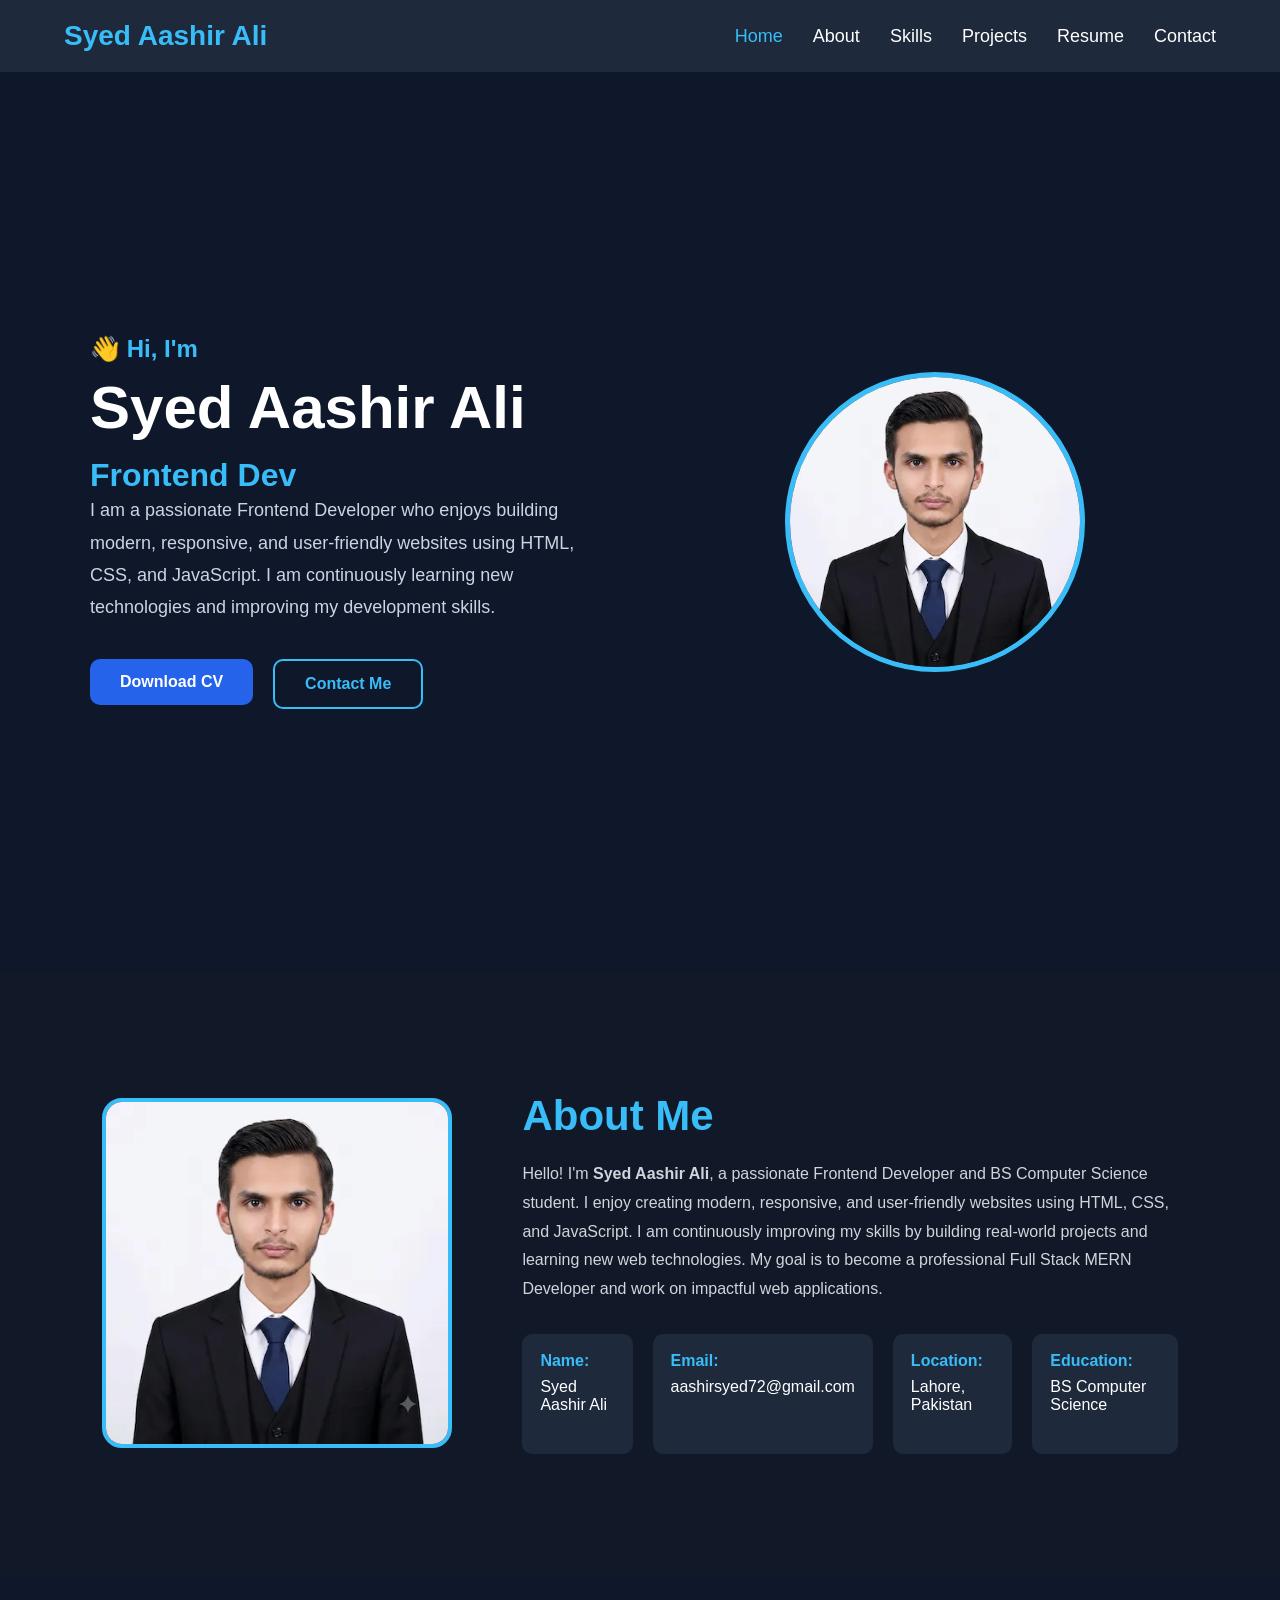
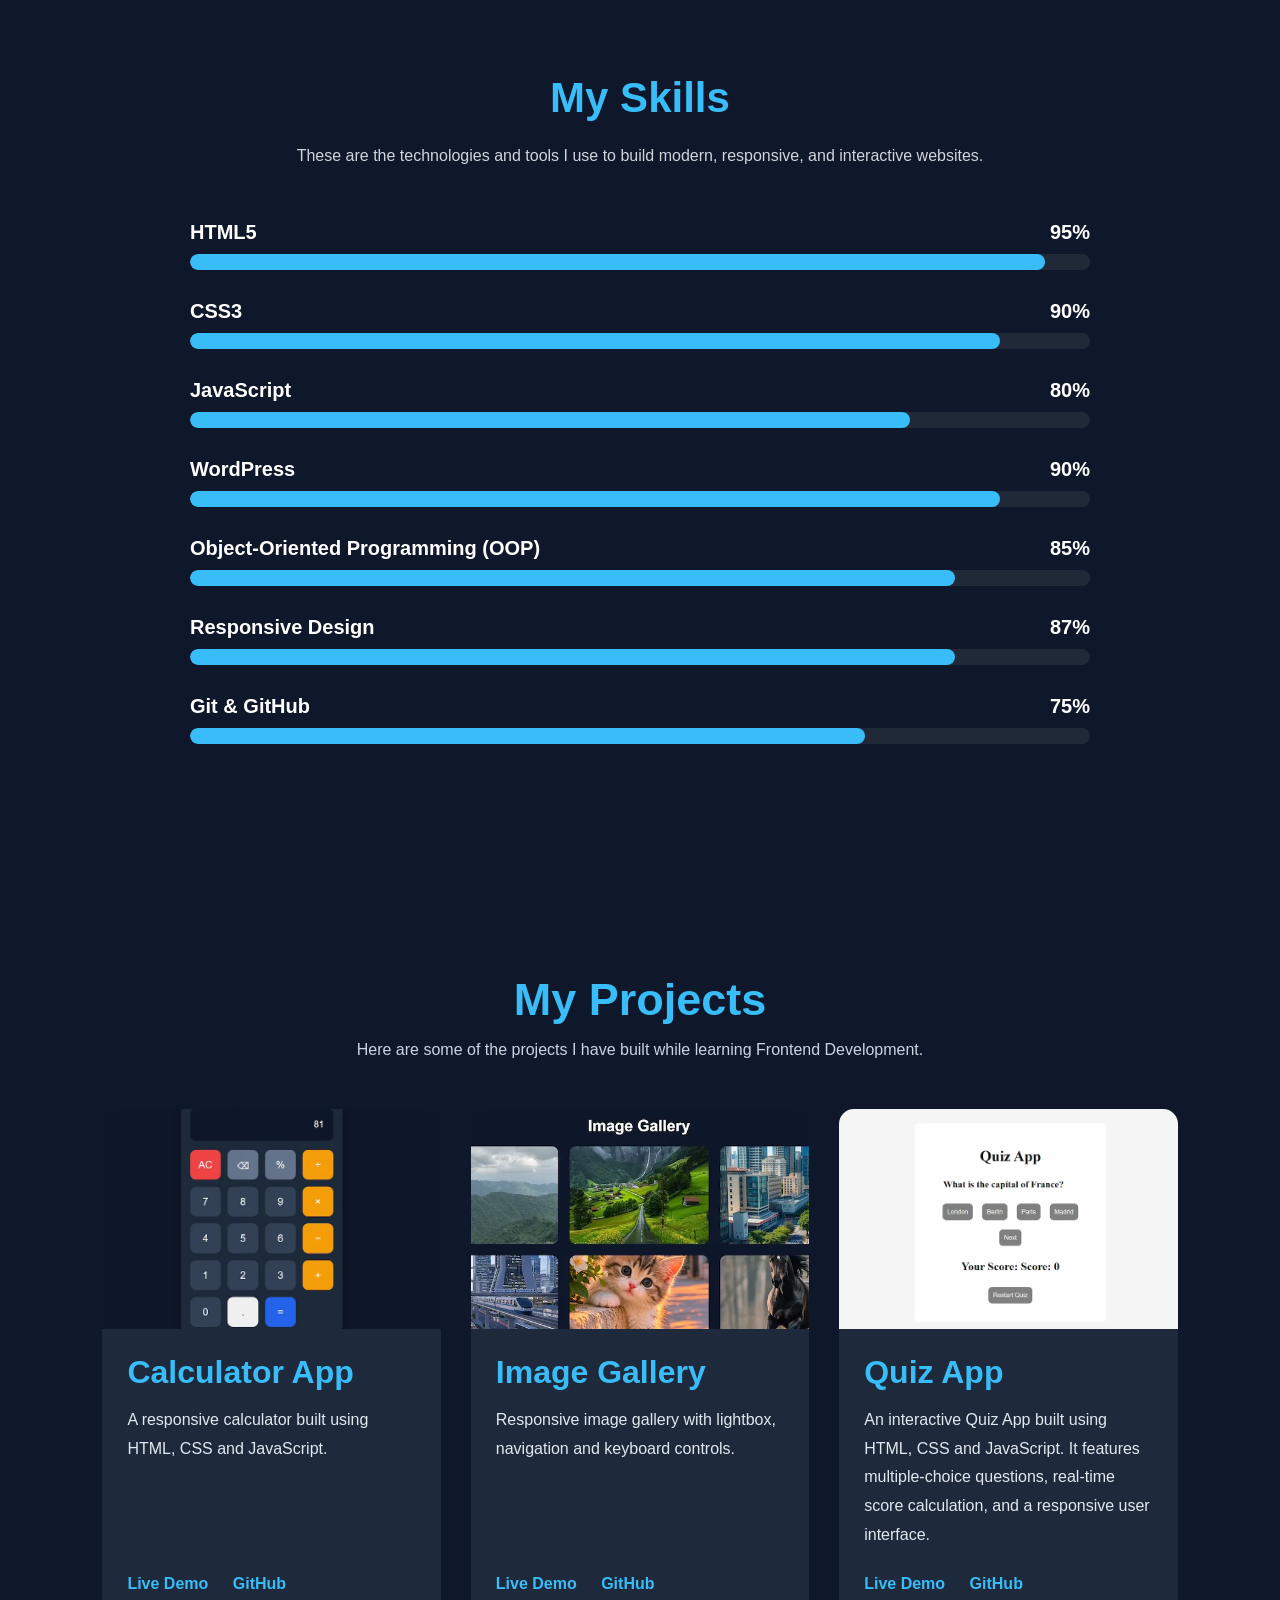
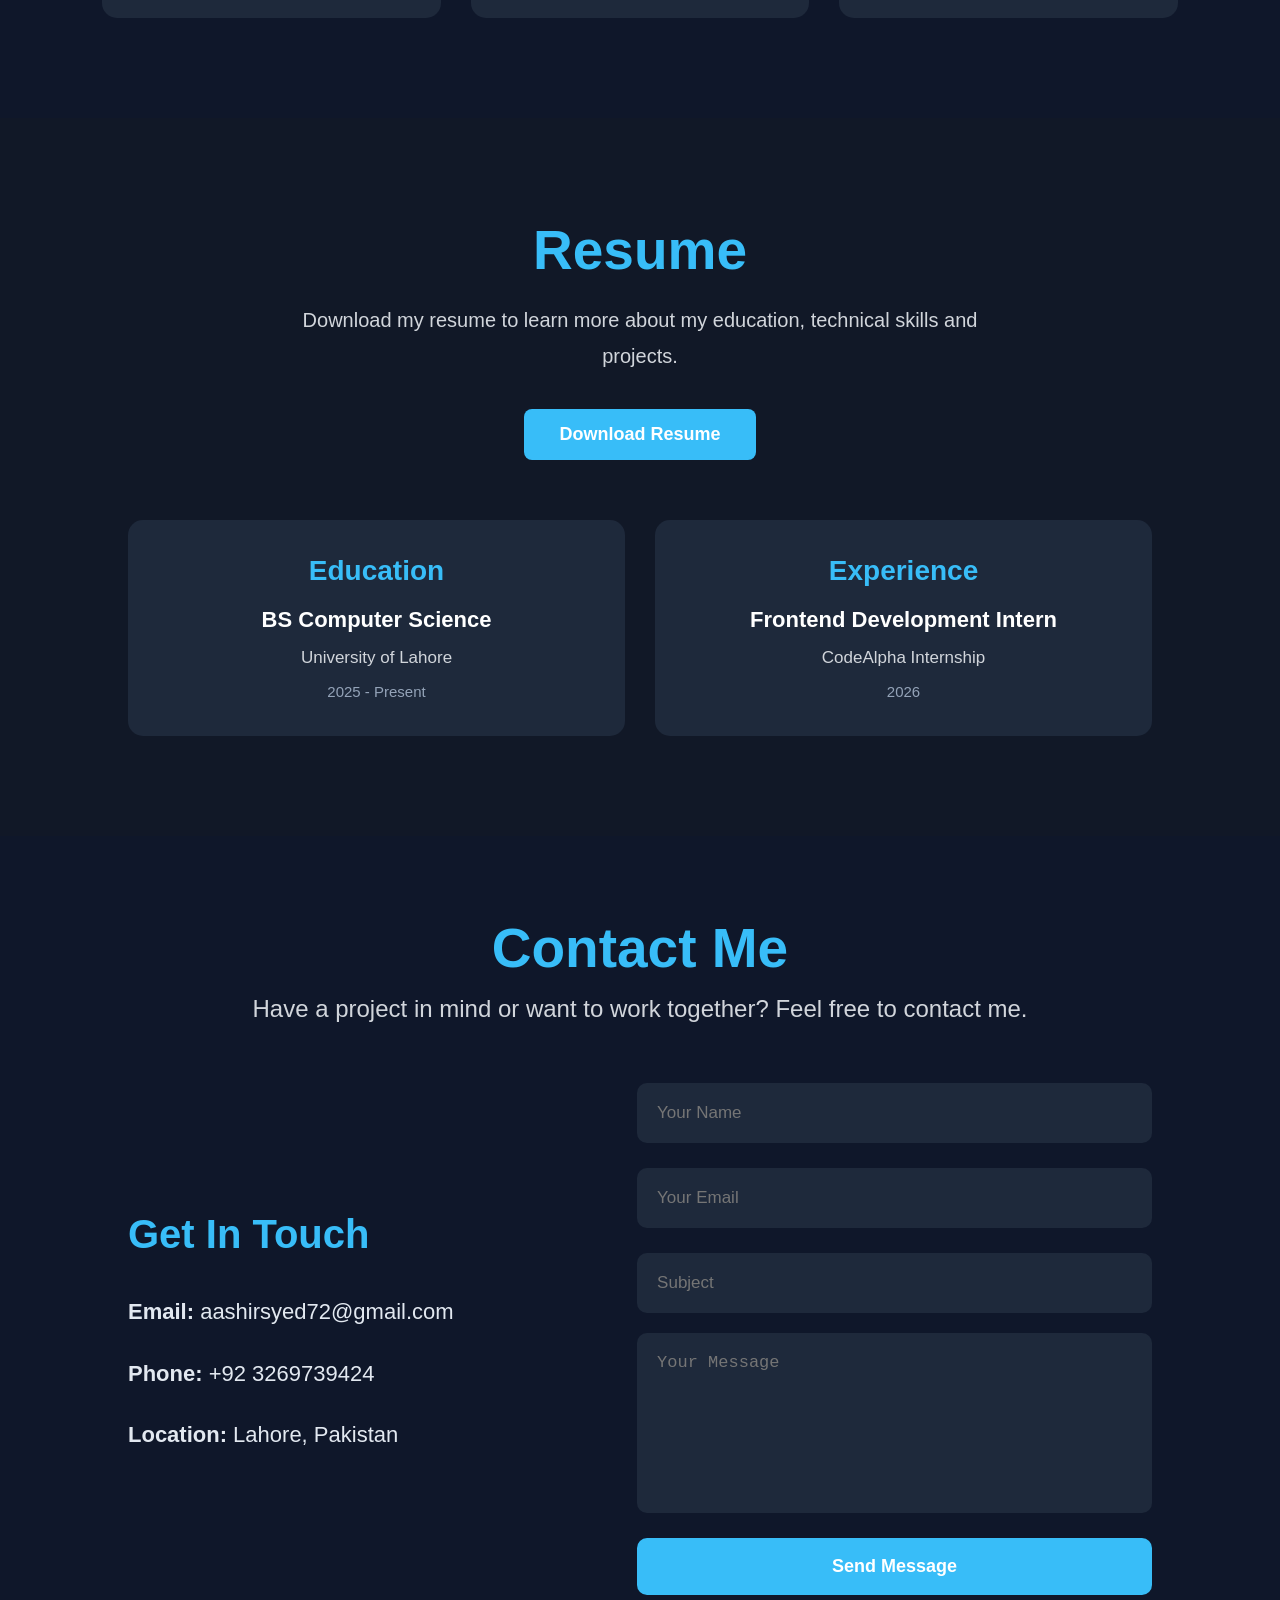
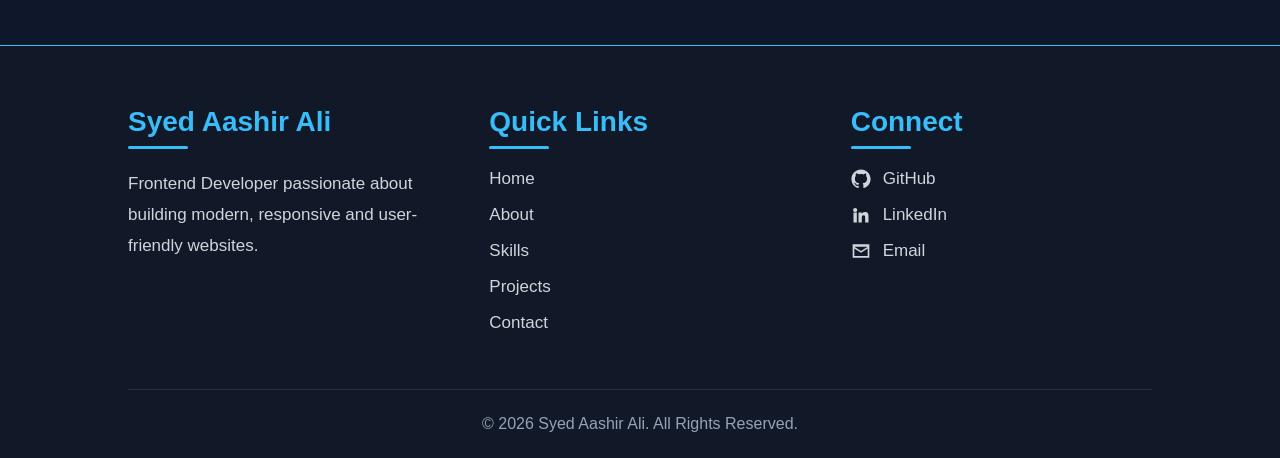
<file: index.html>
<!DOCTYPE html>
<html lang="en">

<head>
    <meta charset="UTF-8">
    <meta name="viewport" content="width=device-width, initial-scale=1.0">
    <title>Syed Aashir Ali | Frontend & JavaScript Developer</title>

    <meta name="description"
        content="Syed Aashir Ali - JavaScript Developer and Frontend Developer. Explore my projects, skills, resume, and web development portfolio.">

    <meta name="author" content="Syed Aashir Ali">

    <meta name="robots" content="index, follow">

    <meta property="og:title" content="Syed Aashir Ali | JavaScript Developer">

    <meta property="og:description"
        content="Explore the portfolio of Syed Aashir Ali, a JavaScript and Frontend Developer showcasing projects, skills, and web development experience.">

    <meta property="og:type" content="website">

    <meta property="og:url" content="https://aashirbycodes.github.io/CodeAlpha_Portfolio/">
    <link rel="canonical" href="https://aashirbycodes.github.io/CodeAlpha_Portfolio/">

    <link rel="stylesheet" href="style.css">
    <link rel="icon" href="Profile.webp">

    <script type="application/ld+json">
{
  "@context": "https://schema.org",
  "@type": "Person",
  "name": "Syed Aashir Ali",
  "url": "https://aashirbycodes.github.io/CodeAlpha_Portfolio/",
  "image": "https://aashirbycodes.github.io/CodeAlpha_Portfolio/Images/Profile.webp",
  "jobTitle": "JavaScript Developer",
  "description": "JavaScript and Frontend Developer specializing in HTML, CSS, and JavaScript.",
  "sameAs": [
    "https://aashirbycodes.github.io/CodeAlpha_Portfolio/",
    "https://www.linkedin.com/in/syed-aashir-ali-5aa7aa278/"
  ]
}
</script>
</head>

<body>
    <!--Header Section-->

    <header>
        <nav class="container">
            <div class="logo">
                <h2>Syed Aashir Ali</h2>
            </div>

            <ul class="nav-links">
                <li><a href="#home">Home</a></li>
                <li><a href="#about">About</a></li>
                <li><a href="#skills">Skills</a></li>
                <li><a href="#projects">Projects</a></li>
                <li><a href="#resume">Resume</a></li>
                <li><a href="#contact">Contact</a></li>
            </ul>

            <div class="menu-btn">
                ☰
            </div>
        </nav>
    </header>


    <!--Hero Section-->

    <section id="home">
        <div class="hero-content">

            <div class="hero-text">

                <h3>👋 Hi, I'm</h3>

                <h1>Syed Aashir Ali</h1>

                <h2>
                    <span id="typing-text"></span>
                </h2>

                <p>I am a passionate Frontend Developer who enjoys building modern, responsive, and user-friendly
                    websites using HTML, CSS, and JavaScript. I am continuously learning new technologies and improving
                    my development skills.</p>

                <div class="hero-buttons">
                    <a href="Resume.pdf" download>
                        <button>Download CV</button>
                    </a>

                    <a href="#contact">
                        <button>Contact Me</button>
                    </a>
                </div>

            </div>

            <div class="hero-image">

                <img src="Profile.webp" alt="profile">

            </div>

        </div>
    </section>

    <!-- About Section -->

    <section id="about">

        <div class="about-container">

            <div class="about-image">
                <img src="Profile.webp" alt="Profile Image">
            </div>

            <div class="about-content">

                <h2>About Me</h2>

                <p>
                    Hello! I'm <strong>Syed Aashir Ali</strong>, a passionate Frontend Developer and BS Computer Science
                    student.
                    I enjoy creating modern, responsive, and user-friendly websites using HTML, CSS, and JavaScript.
                    I am continuously improving my skills by building real-world projects and learning new web
                    technologies.
                    My goal is to become a professional Full Stack MERN Developer and work on impactful web
                    applications.
                </p>

                <div class="about-info">

                    <div class="info-item">
                        <strong>Name:</strong>
                        <span>Syed Aashir Ali</span>
                    </div>

                    <div class="info-item">
                        <strong>Email:</strong>
                        <span>aashirsyed72@gmail.com</span>
                    </div>

                    <div class="info-item">
                        <strong>Location:</strong>
                        <span>Lahore, Pakistan</span>
                    </div>

                    <div class="info-item">
                        <strong>Education:</strong>
                        <span>BS Computer Science</span>
                    </div>

                </div>

            </div>

        </div>

    </section>


    <!-- Skills Section -->

    <section id="skills">

        <div class="skills-container">

            <h2>My Skills</h2>

            <p>
                These are the technologies and tools I use to build modern,
                responsive, and interactive websites.
            </p>

            <!-- HTML -->

            <div class="skill">
                <div class="skill-info">
                    <span>HTML5</span>
                    <span>95%</span>
                </div>

                <div class="progress-bar">
                    <div class="progress html"></div>
                </div>
            </div>

            <!-- CSS -->

            <div class="skill">
                <div class="skill-info">
                    <span>CSS3</span>
                    <span>90%</span>
                </div>

                <div class="progress-bar">
                    <div class="progress css"></div>
                </div>
            </div>

            <!-- JavaScript -->

            <div class="skill">
                <div class="skill-info">
                    <span>JavaScript</span>
                    <span>80%</span>
                </div>

                <div class="progress-bar">
                    <div class="progress js"></div>
                </div>
            </div>

            <!-- WordPress -->

            <div class="skill">
                <div class="skill-info">
                    <span>WordPress</span>
                    <span>90%</span>
                </div>

                <div class="progress-bar">
                    <div class="progress wordpress"></div>
                </div>
            </div>

            <!-- OOP -->

            <div class="skill">
                <div class="skill-info">
                    <span>Object-Oriented Programming (OOP)</span>
                    <span>85%</span>
                </div>

                <div class="progress-bar">
                    <div class="progress oop"></div>
                </div>
            </div>

            <!-- Responsive Design -->

            <div class="skill">
                <div class="skill-info">
                    <span>Responsive Design</span>
                    <span>87%</span>
                </div>

                <div class="progress-bar">
                    <div class="progress responsive"></div>
                </div>
            </div>

            <!-- Git & GitHub -->

            <div class="skill">
                <div class="skill-info">
                    <span>Git & GitHub</span>
                    <span>75%</span>
                </div>

                <div class="progress-bar">
                    <div class="progress git"></div>
                </div>
            </div>

        </div>

    </section>

    <!--Projects Section-->
    <section id="projects">

        <div class="projects-container">

            <h2>My Projects</h2>

            <p>Here are some of the projects I have built while learning Frontend Development.</p>

            <div class="project-grid">

                <div class="project-card">

                    <img src="Images/Calculator.webp" alt="Calculator">

                    <div class="project-content">

                        <h3>Calculator App</h3>

                        <p>
                            A responsive calculator built using HTML, CSS and JavaScript.
                        </p>

                        <div class="project-buttons">
                            <a href="https://aashirbycodes.github.io/CodeAlpha_CalculatorProject/">Live Demo</a>
                            <a href="https://github.com/aashirbycodes/CodeAlpha_CalculatorProject">GitHub</a>
                        </div>

                    </div>

                </div>

                <div class="project-card">

                    <img src="Images/Image Gallery.webp" alt="Image Gallery">

                    <div class="project-content">

                        <h3>Image Gallery</h3>

                        <p>
                            Responsive image gallery with lightbox, navigation and keyboard controls.
                        </p>

                        <div class="project-buttons">
                            <a href="https://aashirbycodes.github.io/CodeAlpha_Image-Gallery/">Live Demo</a>
                            <a href="https://github.com/aashirbycodes/CodeAlpha_Image-Gallery">GitHub</a>
                        </div>

                    </div>

                </div>

                <div class="project-card">

                    <img src="Images/Quiz App.webp" alt="Quiz App">

                    <div class="project-content">

                        <h3>Quiz App</h3>

                        <p>
                            An interactive Quiz App built using HTML, CSS and JavaScript. It features multiple-choice
                            questions, real-time score calculation, and a responsive user interface.
                        </p>

                        <div class="project-buttons">
                            <a href="https://aashirbycodes.github.io/Quiz-App/">Live Demo</a>
                            <a href="https://github.com/aashirbycodes/Quiz-App">GitHub</a>
                        </div>

                    </div>

                </div>

            </div>

        </div>

    </section>

    <!--Resume Section-->

    <section id="resume">

        <div class="resume-container">

            <h2>Resume</h2>

            <p>
                Download my resume to learn more about my education,
                technical skills and projects.
            </p>

            <a href="Syed Aashir Ali CV.pdf" download class="resume-btn">
                Download Resume
            </a>

            <div class="resume-grid">

                <div class="resume-card">

                    <h3>Education</h3>

                    <h4>BS Computer Science</h4>

                    <p>University of Lahore</p>

                    <span>2025 - Present</span>

                </div>

                <div class="resume-card">

                    <h3>Experience</h3>

                    <h4>Frontend Development Intern</h4>

                    <p>CodeAlpha Internship</p>

                    <span>2026</span>

                </div>

            </div>

        </div>

    </section>

    <!-- Contact Section -->

    <section id="contact">

        <div class="contact-container">

            <h2>Contact Me</h2>

            <p>
                Have a project in mind or want to work together?
                Feel free to contact me.
            </p>

            <div class="contact-content">

                <div class="contact-info">

                    <h3>Get In Touch</h3>

                    <p><strong>Email:</strong> aashirsyed72@gmail.com</p>

                    <p><strong>Phone:</strong> +92 3269739424</p>

                    <p><strong>Location:</strong> Lahore, Pakistan</p>

                </div>

                <form class="contact-form">

                    <input type="text" placeholder="Your Name" required>
                    <small id="name-error"></small>

                    <input type="email" placeholder="Your Email" required>
                    <small id="email-error"></small>

                    <input type="text" placeholder="Subject">

                    <textarea placeholder="Your Message" rows="6"></textarea>
                    <small id="message-error"></small>

                    <button type="submit">Send Message</button>
                    <p id="success-message"></p>
                </form>

            </div>

        </div>

    </section>

    <!--Footer Section-->

    <footer>

        <div class="footer-container">

            <div class="footer-box">
                <h3>Syed Aashir Ali</h3>

                <p>
                    Frontend Developer passionate about building modern,
                    responsive and user-friendly websites.
                </p>
            </div>

            <div class="footer-box">

                <h3>Quick Links</h3>

                <a href="#home">Home</a>
                <a href="#about">About</a>
                <a href="#skills">Skills</a>
                <a href="#projects">Projects</a>
                <a href="#contact">Contact</a>

            </div>

            <div class="footer-box">

                <h3>Connect</h3>

                <a href="https://github.com/aashirbycodes" target="_blank">
                    <svg width="20" height="20" viewBox="0 0 24 24" aria-hidden="true">
  <path fill="currentColor" d="M12 .5C5.65.5.5 5.65.5 12c0 5.08 3.29 9.39 7.86 10.91.58.11.79-.25.79-.56v-2.17c-3.2.7-3.87-1.37-3.87-1.37-.53-1.33-1.28-1.68-1.28-1.68-1.04-.71.08-.7.08-.7 1.15.08 1.75 1.18 1.75 1.18 1.02 1.75 2.68 1.25 3.33.96.1-.74.4-1.25.73-1.54-2.55-.29-5.23-1.28-5.23-5.69 0-1.26.45-2.29 1.18-3.1-.12-.29-.51-1.47.11-3.06 0 0 .96-.31 3.15 1.18A10.9 10.9 0 0 1 12 6.1c.97 0 1.94.13 2.85.38 2.19-1.49 3.15-1.18 3.15-1.18.62 1.59.23 2.77.11 3.06.73.81 1.18 1.84 1.18 3.1 0 4.42-2.69 5.4-5.25 5.68.41.36.78 1.07.78 2.16v3.05c0 .31.21.68.8.56C20.21 21.39 23.5 17.08 23.5 12 23.5 5.65 18.35.5 12 .5z"/>
</svg>
GitHub
                </a>

                <a href="https://www.linkedin.com/in/syed-aashir-ali-5aa7aa278/" target="_blank">
                    <svg width="20" height="20" viewBox="0 0 24 24" aria-hidden="true">
  <path fill="currentColor" d="M4.98 3.5A2.5 2.5 0 1 1 5 8.5a2.5 2.5 0 0 1-.02-5zM3 9h4v12H3V9zm6 0h3.83v1.64h.05C13.41 9.7 14.69 8.5 16.8 8.5 20.85 8.5 21 11.17 21 14.65V21h-4v-5.63c0-1.34-.03-3.07-1.87-3.07-1.87 0-2.16 1.46-2.16 2.97V21H9V9z"/>
</svg>
LinkedIn
                </a>

                <a href="mailto:aashirsyed72@gmail.com">
                    <svg width="20" height="20" viewBox="0 0 24 24" aria-hidden="true">
  <path fill="currentColor" d="M2 4h20v16H2V4zm10 8 8-5H4l8 5zm0 2L4 9v9h16V9l-8 5z"/>
</svg>
Email
                </a>

            </div>

        </div>

        <div class="footer-bottom">
            <p>© 2026 Syed Aashir Ali. All Rights Reserved.</p>
        </div>

    </footer>
    <button class="scroll-top">↑</button>

    <script src="script.js"></script>
</body>

</html>
</file>
<file: style.css>
* {
    margin: 0px;
    padding: 0px;
    box-sizing: border-box;
}

body {
    font-family: Arial, Helvetica, sans-serif;
    background-color: #0f172a;
    color: white;
}

html {
    scroll-behavior: smooth;
}

.container {
    max-width: 1200px;
    width: 90%;
    margin: auto;
}

header {
    background-color: #1e293b;
    position: sticky;
    top: 0;
    z-index: 1000;
}

nav {
    display: flex;
    justify-content: space-between;
    align-items: center;
    padding: 20px 0;
}

.logo h2 {
    font-size: 28px;
    color: #38bdf8;
    cursor: pointer;
}

.nav-links {
    display: flex;
    list-style: none;
    gap: 30px;
}

.nav-links a {
    text-decoration: none;
    color: white;
    font-size: 18px;
    transition: color .3s ease;
}

.nav-links a:hover {
    color: #38bdf8;
}
.nav-links a.active{
    color: #38bdf8;
}

.menu-btn {
    display: none;
    font-size: 30px;
    cursor: pointer;
}
section{
    opacity: 0;
    transform: translateY(60px);
    transition: all 0.8s ease;
}

section.show{
    opacity: 1;
    transform: translateY(0);
}

#home {
    min-height: 100vh;
    display: flex;
    align-items: center;
}

.hero-content {
    display: flex;
    justify-content: space-between;
    align-items: center;
    gap: 80px;
    max-width: 1200px;
    margin: auto;
    min-height: 90vh;
    padding: 0 50px;
}

.hero-text {
    flex: 1;
}

.hero-text h3 {
    font-size: 24px;
    color: #38bdf8;
    margin-bottom: 10px;
}

.hero-text h1 {
    font-size: 60px;
    margin-bottom: 15px;
}

.hero-text #typing-text{
    font-size: 32px;
    color: #38bdf8;
    margin-bottom: 20px;
}

.hero-text p {
    font-size: 18px;
    line-height: 1.8;
    margin-bottom: 30px;
    color: #cbd5e1;
}

.hero-buttons {
    display: flex;
    gap: 20px;
    margin-top: 35px;

}

.hero-buttons button {

    padding: 14px 30px;
    border: none;
    border-radius: 10px;
    cursor: pointer;
    font-size: 16px;
    font-weight: bold;
    transition: all .3s ease;
}

.hero-buttons a:first-child button {
    background-color: #2563eb;
    color: white;
}

.hero-buttons a:last-child button {
    background-color: transparent;
    border: 2px solid #38bdf8;
    color: #38bdf8;
}

.hero-buttons button:hover {
    transform: translateY(-4px);
}

.hero-image {
    flex: 1;
    display: flex;
    justify-content: center;
}

.hero-image img {
    width: 300px;
    height: 300px;
    object-fit: cover;
    border-radius: 50%;
    border: 5px solid #38bdf8;
    ;
}

#about {
    background-color: #111827;
    color: white;
    padding: 120px 8%;
}

.about-container {
    max-width: 1200px;
    margin: auto;
    display: flex;
    justify-content: space-between;
    align-items: center;
    gap: 70px;
}

.about-image {
    flex: 1;
    display: flex;
    justify-content: center;
}

.about-image img {
    width: 350px;
    border-radius: 20px;
    border: 4px solid #38bdf8;

}

.about-content h2 {
    font-size: 42px;
    margin-bottom: 20px;
    color: #38bdf8;
}

.about-content p {
    color: #d1d5db;
    line-height: 1.8;
    margin-bottom: 30px;
    max-width: 700px;
}

.about-info {
    display: flex;
    grid-template-columns: repeat(2, 1fr);
    gap: 20px;
}

.info-item {
    background-color: #1e293b;
    padding: 18px;
    border-radius: 10px;
    min-height: 120px;
}

.info-item strong {
    display: flex;
    color: #38bdf8;
    margin-bottom: 8px;
}

.info-item span {
    color: white;
}

#skills {
    background-color: #0f172a;
    color: white;
    padding: 100px 8%;
}

.skills-container {
    max-width: 900px;
    margin: auto;
}

.skills-container h2 {
    text-align: center;
    font-size: 42px;
    color: #38bdf8;
    margin-bottom: 20px;
}

.skills-container p {
    text-align: center;
    color: #d1d5db;
    margin-bottom: 50px;
    line-height: 1.8;
}

.skill {
    margin-bottom: 30px;
}

.skill-info {
    display: flex;
    justify-content: space-between;
    align-items: center;
    width: 100%;
    margin-bottom: 10px;
}

.skill-info span {
    font-size: 20px;
    font-weight: 600;
}

.progress-bar {
    width: 100%;
    height: 16px;
    background: #1f2937;
    border-radius: 50px;
    overflow: hidden;
}

.progress {
    height: 100%;
    background: #38bdf8;
    border-radius: 50px;
}


.html {
    width: 95%;
}

.css {
    width: 90%;
}

.js {
    width: 80%;
}

.responsive {
    width: 85%;
}

.git {
    width: 75%;
}

.wordpress {
    width: 90%;
}

.oop {
    width: 85%;
}

@keyframes fillBar {

    from {
        width: 0;
    }

}

#projects {
    padding: 100px 8%;
}

.projects-container h2 {
    text-align: center;
    font-size: 45px;
    color: #38bdf8;
    margin-bottom: 15px;
}

.projects-container>p {
    text-align: center;
    color: #cbd5e1;
    margin-bottom: 50px;
}

.project-grid {
    display: grid;
    grid-template-columns: repeat(auto-fit, minmax(320px, 1fr));
    gap: 30px;
}

.project-card {
    background: #1e293b;
    border-radius: 15px;
    overflow: hidden;
    display: flex;
    flex-direction: column;
    transition: .3s;
}

.project-card:hover {
    transform: translateY(-10px);
}

.project-card img {
    width: 100%;
    height: 220px;
    object-fit: cover;
}

.project-content {
    padding: 25px;
    display: flex;
    flex-direction: column;
    flex: 1;
}

.project-content h3 {
    color: #38bdf8;
    font-size: 32px;
    margin-bottom: 15px;
}

.project-content p {
    color: #e2e8f0;
    line-height: 1.8;
    flex: 1;
}

.project-buttons {
    margin-top: 25px;
}

.project-buttons a {
    text-decoration: none;
    color: #38bdf8;
    font-weight: 600;
    margin-right: 20px;
}

.project-buttons a:hover {
    color: white;
}

#resume {
    padding: 100px 10%;
    background-color: #111827;
    color: white;
}

.resume-container {
    max-width: 1200px;
    margin: auto;
    text-align: center;
}

.resume-container h2 {
    font-size: 55px;
    margin-bottom: 20px;
    color: #38bdf8;
}

.resume-container p {
    font-size: 20px;
    margin: auto;
    line-height: 1.8;
    color: #d1d5db;
    max-width: 700px;
}

.resume-btn {
    display: inline-block;
    padding: 15px 35px;
    margin-top: 35px;
    border-radius: 8px;
    text-decoration: none;
    background: #38bdf8;
    transition: .3s;
    font-size: 18px;
    font-weight: 600;
    color: white;
}

.resume-btn:hover {
    background-color: #0ea5e9;
    transform: translateY(-5px);
}

.resume-grid {
    margin-top: 60px;
    display: grid;
    gap: 30px;
    grid-template-columns: repeat(2, 1fr);
}

.resume-card {
    padding: 35px;
    border-radius: 15px;
    text-align: center;
    background-color: #1e293b;
    transition: .3s;
}

.resume-card:hover {
    transform: translateY(-10px);
    box-shadow: 0 10px 25px rgba(56, 189, 248, .3);
}

.resume-card h3 {
    font-size: 28px;
    margin-bottom: 20px;
    color: #38bdf8;
}

.resume-card h4 {
    font-size: 22px;
    margin-bottom: 10px;
}

.resume-card p {
    color: #d1d5db;
    font-size: 17px;
    margin-bottom: 10px;
}

.resume-card span {
    color: #94a3b8;
    font-size: 15px;
}

#contact {
     padding: 80px 10% 40px;
    background-color: #0f172a;
    color: white;
}

.contact-container {
    max-width: 1200px;
    margin: auto;
}

.contact-container h2 {
    font-size: 55px;
    color: #38bdf8;
    text-align: center;
    margin-bottom: 15px;
}

.contact-container > p {
    font-size: 24px;
    color: #d1d5db;
    text-align: center;
    margin-bottom: 60px;
}

.contact-content {
    display: flex;
    justify-content: space-between;
    align-items: center;   /* Left aur right center me */
    gap: 80px;
}

.contact-info {
    flex: 1;
    display: flex;
    flex-direction: column;
    justify-content: center;
}

.contact-info h3 {
    font-size: 40px;
    color: #38bdf8;
    margin-bottom: 35px;
}

.contact-info p {
    font-size: 22px;
    color: #e2e8f0;
    margin-bottom: 22px;
    line-height: 1.8;
}


.contact-form {
    flex: 1.2;
    display: flex;
    flex-direction: column;
}

.contact-form input,
.contact-form textarea {
    width: 100%;
    padding: 18px;
    margin-bottom: 20px;
    border: 2px solid transparent;
    border-radius: 10px;
    outline: none;
    background: #1e293b;
    color: white;
    font-size: 17px;
    transition: .3s;
}

.contact-form input:focus,
.contact-form textarea:focus {
    border-color: #38bdf8;
}

.contact-form textarea {
    resize: none;
    height: 180px;
}
#name-error,
#email-error,
#message-error {
    color: #ff4d4d;
    font-size: 14px;
    display: block;
    margin-top: 5px;
}

.contact-form button {
    width: 100%;
    padding: 18px;
    border: none;
    border-radius: 10px;
    background: #38bdf8;
    color: white;
    font-size: 18px;
    font-weight: 600;
    cursor: pointer;
    transition: .3s;
}

.contact-form button:hover {
    background: #0ea5e9;
    transform: translateY(-3px);
}

#success-message {
    color: #22c55e;
    font-size: 15px;
    margin-top: 10px;
}
footer{
    background: #111827;
    border-top: 1px solid #38bdf8;
    padding: 60px 10% 25px;
}

.footer-container{
    max-width: 1200px;
    margin: auto;
    display: grid;
    grid-template-columns: repeat(3,1fr);
    gap: 60px;
}

.footer-box h3{
    color: #38bdf8;
    font-size: 28px;
    margin-bottom: 20px;
}
.footer-box h3::after{
    content: "";
    display: block;
    width: 60px;
    height: 3px;
    background: #38bdf8;
    margin-top: 8px;
    border-radius: 5px;
}
.footer-box p{
    color: #d1d5db;
    font-size: 17px;
    line-height: 1.8;
}


.footer-box a{
    display: flex;
    align-items: center;
    gap: 12px;
    text-decoration: none;
    color: #d1d5db;
    font-size: 17px;
    margin-bottom: 16px;
    transition: all .3s ease;
}

.footer-box a:hover{
    color: #38bdf8;
    transform: translateX(8px);
}

.footer-box i{
    color: #38bdf8;
    font-size: 20px;
    width: 24px;
    text-align: center;
}

.footer-bottom{
    border-top: 1px solid rgba(255,255,255,.1);
    margin-top: 40px;
    padding-top: 25px;
    text-align: center;
}

.footer-bottom p{
    color: #94a3b8;
    font-size: 16px;
}
.scroll-top{
   visibility: hidden;
   position: fixed;
   bottom: 30px;
   right: 30px;
   width: 45px;
   height: 45px;
   border: none;
   border-radius: 50%;
   background-color: #38bdf8;
   color: #111827;
   font-size: 22px;
   cursor: pointer;
   opacity: 0;
}
.scroll-top.show{
   opacity: 1;
   visibility: visible;
}


/* ============================= */
/* RESPONSIVE DESIGN */
/* ============================= */

/* Large Laptop / Small Desktop */
@media (max-width: 1200px) {

    .hero-content,
    .about-container,
    .contact-content {
        gap: 40px;
    }

    .hero-content {
        padding: 0 30px;
    }

    #about,
    #skills,
    #projects,
    #resume,
    #contact {
        padding-left: 6%;
        padding-right: 6%;
    }

}


/* ============================= */
/* Tablet / Small Laptop */
/* ============================= */

@media (max-width: 992px) {

    /* Navbar */
    .nav-links {
        gap: 20px;
    }

    .nav-links a {
        font-size: 16px;
    }

    .logo h2 {
        font-size: 24px;
    }


    /* Hero */
    .hero-content {
        flex-direction: column-reverse;
        justify-content: center;
        text-align: center;
        gap: 40px;
        min-height: auto;
        padding: 100px 30px;
    }

    .hero-text {
        width: 100%;
    }

    .hero-text h1 {
        font-size: 48px;
    }

    #typing-text {
        font-size: 28px;
    }

    .hero-text p {
        font-size: 17px;
        max-width: 700px;
        margin-left: auto;
        margin-right: auto;
    }

    .hero-buttons {
        justify-content: center;
    }

    .hero-image img {
        width: 250px;
        height: 250px;
    }


    /* About */
    #about {
        padding-top: 90px;
        padding-bottom: 90px;
    }

    .about-container {
        flex-direction: column;
        text-align: center;
        gap: 40px;
    }

    .about-image img {
        width: 300px;
        max-width: 100%;
    }

    .about-content {
        width: 100%;
    }

    .about-content p {
        margin-left: auto;
        margin-right: auto;
    }

    .about-info {
        display: grid;
        grid-template-columns: repeat(2, 1fr);
        gap: 15px;
    }


    /* Skills */
    #skills {
        padding-top: 90px;
        padding-bottom: 90px;
    }

    .skills-container {
        width: 100%;
    }


    /* Projects */
    #projects {
        padding-top: 90px;
        padding-bottom: 90px;
    }

    .project-grid {
        grid-template-columns: repeat(2, 1fr);
        gap: 20px;
    }

    .project-content h3 {
        font-size: 26px;
    }


    /* Resume */
    .resume-grid {
        grid-template-columns: 1fr;
    }


    /* Contact */
    #contact {
        padding-top: 80px;
    }

    .contact-content {
        flex-direction: column;
        gap: 50px;
    }

    .contact-info,
    .contact-form {
        width: 100%;
    }

    .contact-info {
        text-align: center;
    }


    /* Footer */
    .footer-container {
        grid-template-columns: repeat(2, 1fr);
        gap: 40px;
    }

}


/* ============================= */
/* Mobile */
/* ============================= */

@media (max-width: 768px) {

    /* Prevent horizontal overflow */
    html,
    body {
        overflow-x: hidden;
    }


    /* Navbar */
    nav {
        position: relative;
        padding: 15px 20px;
    }

    .logo h2 {
        font-size: 22px;
    }

    .menu-btn {
        display: block;
        font-size: 28px;
    }

    .nav-links {
        display: none;
        position: absolute;
        top: 100%;
        left: 0;
        width: 100%;
        padding: 20px;
        background-color: #1e293b;
        flex-direction: column;
        align-items: center;
        gap: 20px;
        z-index: 1000;
    }

    .nav-links.show {
        display: flex;
    }

    .nav-links a {
        font-size: 17px;
    }


    /* Hero */
    #home {
        min-height: auto;
    }

    .hero-content {
        width: 100%;
        padding: 80px 20px;
        gap: 35px;
    }

    .hero-text h3 {
        font-size: 20px;
    }

    .hero-text h1 {
        font-size: 38px;
        line-height: 1.2;
    }

    #typing-text {
        font-size: 24px;
        line-height: 1.4;
    }

    .hero-text p {
        font-size: 16px;
        line-height: 1.7;
    }

    .hero-buttons {
        flex-direction: column;
        align-items: center;
        gap: 15px;
    }

    .hero-buttons a {
        width: 100%;
        display: flex;
        justify-content: center;
    }

    .hero-buttons button {
        width: 220px;
    }

    .hero-image img {
        width: 220px;
        height: 220px;
    }


    /* About */
    #about {
        padding: 80px 20px;
    }

    .about-container {
        width: 100%;
        gap: 35px;
    }

    .about-image {
        width: 100%;
    }

    .about-image img {
        width: 250px;
        max-width: 100%;
    }

    .about-content {
        width: 100%;
    }

    .about-content h2,
    .skills-container h2,
    .projects-container h2,
    .resume-container h2,
    .contact-container h2 {
        font-size: 34px;
        line-height: 1.2;
    }

    .about-content p {
        font-size: 15px;
        line-height: 1.7;
    }

    .about-info {
        display: grid;
        grid-template-columns: 1fr;
        gap: 15px;
        width: 100%;
    }

    .info-item {
        width: 100%;
        min-height: auto;
    }


    /* Skills */
    #skills {
        padding: 80px 20px;
    }

    .skills-container {
        width: 100%;
    }

    .skills-container p {
        font-size: 15px;
        line-height: 1.7;
    }

    .skill-info span {
        font-size: 17px;
    }


    /* Projects */
    #projects {
        padding: 80px 20px;
    }

    .projects-container {
        width: 100%;
    }

    .project-grid {
        grid-template-columns: 1fr;
        gap: 25px;
    }

    .project-card {
        width: 100%;
    }

    .project-card img {
        height: 200px;
    }

    .project-content {
        padding: 20px;
    }

    .project-content h3 {
        font-size: 25px;
    }

    .project-content p {
        font-size: 15px;
        line-height: 1.7;
    }


    /* Resume */
    #resume {
        padding: 80px 20px;
    }

    .resume-container {
        width: 100%;
    }

    .resume-container h2 {
        font-size: 34px;
    }

    .resume-container p {
        font-size: 16px;
        line-height: 1.7;
    }

    .resume-grid {
        grid-template-columns: 1fr;
        gap: 20px;
    }

    .resume-card {
        padding: 25px 20px;
    }

    .resume-card h3 {
        font-size: 25px;
    }

    .resume-card h4 {
        font-size: 20px;
    }


    /* Contact */
    #contact {
        padding: 70px 20px 40px;
    }

    .contact-container {
        width: 100%;
    }

    .contact-container > p {
        font-size: 17px;
        line-height: 1.7;
        margin-bottom: 40px;
    }

    .contact-content {
        width: 100%;
        gap: 40px;
    }

    .contact-info,
    .contact-form {
        width: 100%;
    }

    .contact-info h3 {
        font-size: 30px;
    }

    .contact-info p {
        font-size: 17px;
        line-height: 1.7;
    }

    .contact-form input,
    .contact-form textarea,
    .contact-form button {
        font-size: 16px;
    }


    /* Footer */
    footer {
        padding: 50px 20px 25px;
    }

    .footer-container {
        grid-template-columns: 1fr;
        gap: 35px;
        text-align: center;
    }

    .footer-box h3 {
        font-size: 25px;
    }

    .footer-box h3::after {
        margin: 8px auto;
    }

    .footer-box a {
        justify-content: center;
    }


    /* Scroll Top */
    .scroll-top {
        width: 42px;
        height: 42px;
        right: 15px;
        bottom: 15px;
        font-size: 20px;
    }

}


/* ============================= */
/* Small Mobile */
/* ============================= */

@media (max-width: 480px) {

    .container {
        width: 100%;
    }


    /* Navbar */
    nav {
        padding: 14px 15px;
    }

    .logo h2 {
        font-size: 20px;
    }


    /* Hero */
    .hero-content {
        padding: 70px 15px;
    }

    .hero-text h3 {
        font-size: 18px;
    }

    .hero-text h1 {
        font-size: 30px;
    }

    #typing-text {
        font-size: 20px;
    }

    .hero-text p {
        font-size: 14px;
    }

    .hero-buttons button {
        width: 200px;
        padding: 12px 20px;
    }

    .hero-image img {
        width: 180px;
        height: 180px;
    }


    /* About */
    #about {
        padding: 70px 15px;
    }

    .about-image img {
        width: 210px;
    }

    .about-content h2,
    .skills-container h2,
    .projects-container h2,
    .resume-container h2,
    .contact-container h2 {
        font-size: 30px;
    }

    .about-content p {
        font-size: 14px;
    }

    .info-item {
        padding: 15px;
        font-size: 14px;
    }


    /* Skills */
    #skills {
        padding: 70px 15px;
    }

    .skills-container p {
        font-size: 14px;
    }

    .skill-info span {
        font-size: 16px;
    }

    .progress-bar {
        height: 13px;
    }


    /* Projects */
    #projects {
        padding: 70px 15px;
    }

    .projects-container > p {
        font-size: 14px;
        line-height: 1.7;
    }

    .project-card img {
        height: 180px;
    }

    .project-content {
        padding: 18px;
    }

    .project-content h3 {
        font-size: 23px;
    }

    .project-content p {
        font-size: 14px;
    }

    .project-buttons a {
        font-size: 14px;
        margin-right: 12px;
    }


    /* Resume */
    #resume {
        padding: 70px 15px;
    }

    .resume-container p {
        font-size: 15px;
    }

    .resume-card {
        padding: 22px 15px;
    }


    /* Contact */
    #contact {
        padding: 60px 15px 30px;
    }

    .contact-container > p {
        font-size: 15px;
    }

    .contact-info h3 {
        font-size: 27px;
    }

    .contact-info p {
        font-size: 15px;
    }

    .contact-form input,
    .contact-form textarea,
    .contact-form button {
        padding: 15px;
        font-size: 15px;
    }

    .contact-form textarea {
        height: 150px;
    }


    /* Footer */
    footer {
        padding: 45px 15px 20px;
    }

    .footer-box p,
    .footer-box a {
        font-size: 15px;
    }

}


/* ============================= */
/* Very Small Mobile */
/* ============================= */

@media (max-width: 360px) {

    .logo h2 {
        font-size: 18px;
    }

    .hero-text h1 {
        font-size: 27px;
    }

    #typing-text {
        font-size: 18px;
    }

    .hero-image img {
        width: 160px;
        height: 160px;
    }

    .about-image img {
        width: 190px;
    }

    .about-content h2,
    .skills-container h2,
    .projects-container h2,
    .resume-container h2,
    .contact-container h2 {
        font-size: 27px;
    }

    .project-card img {
        height: 160px;
    }

    .hero-buttons button {
        width: 190px;
    }

}
</file>
